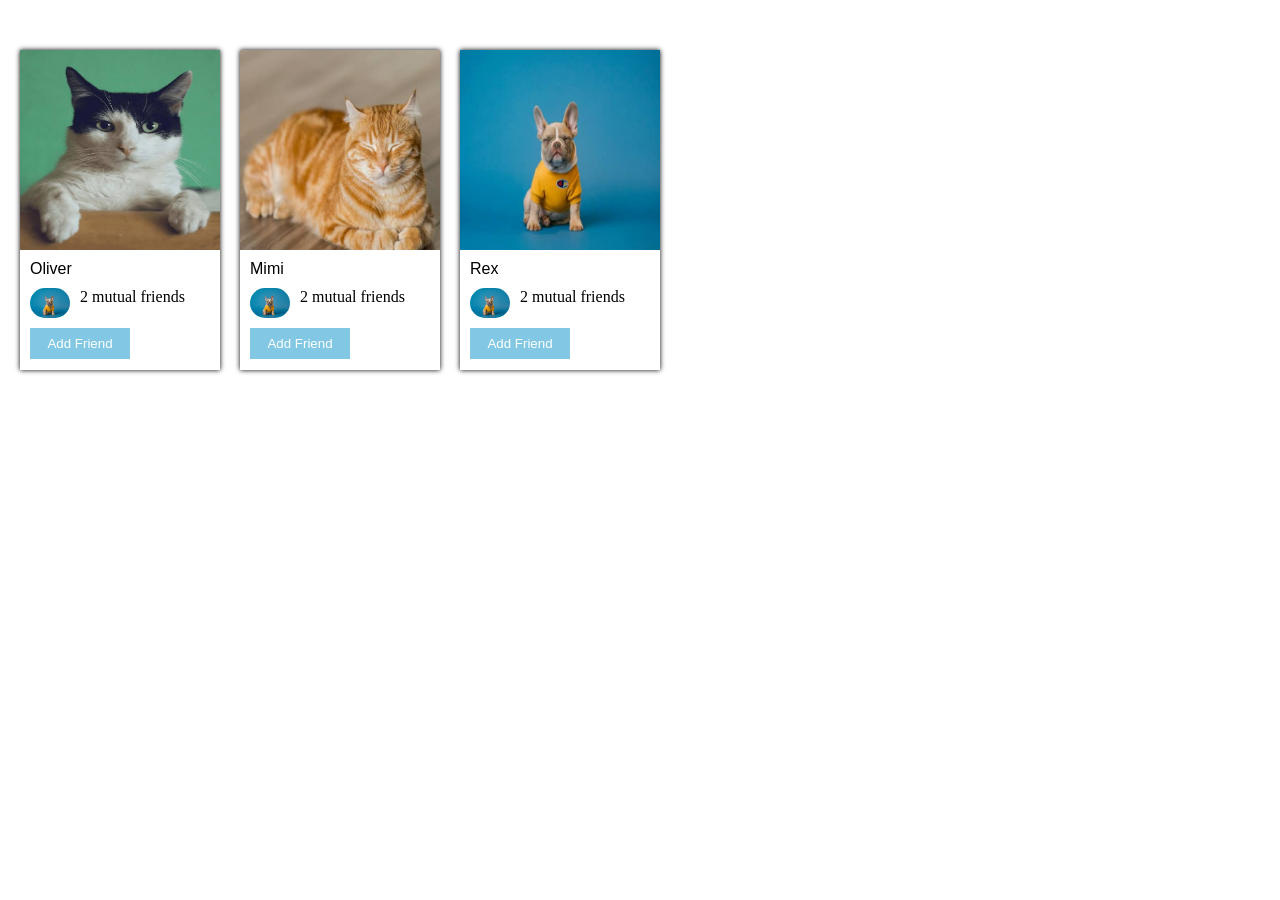
<file: challenge10/index.html>
<!DOCTYPE html>
<html> 
	<head> 
		<link rel="stylesheet" href="style.css"/>
		<title> layout page </title>
	</head>
	<body>
		<div>
			<div class="box">
				<img class="post" src="cat.jpeg" />
				<p class="name">Oliver</p>
				<div class="desc">
				<img class="pfp" src="dog.jpeg"/>
				<p>2 mutual friends</p>
				</div>
				<button>Add Friend</button>
			</div>
			<div class="box">
				<img  class="post" src="cat2.jpg" />
				<p class="name">Mimi</p>
				<div class="desc">
				<img class="pfp" src="dog.jpeg"/>
				<p>2 mutual friends</p>
				</div>
				<button>Add Friend</button>
			</div>
			<div class="box">
				<img  class="post" src="dog.jpeg" />
				<p class="name">Rex</p>
				<div class="desc">
				<img class="pfp" src="dog.jpeg"/>
				<p>2 mutual friends</p>
				</div>
				<button>Add Friend</button>
			</div>
		</div>
	</body>
</html>
</file>
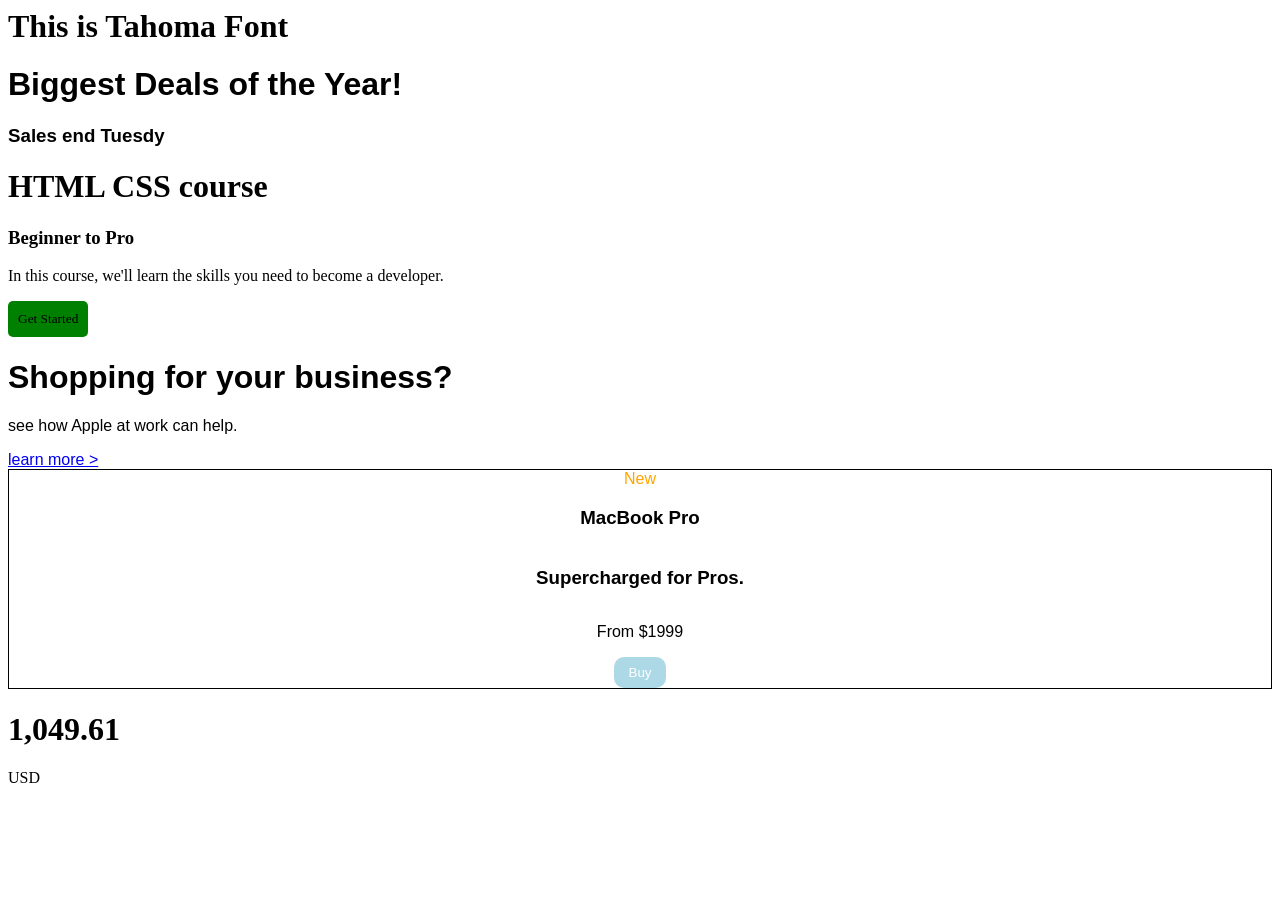
<file: challenge4/index.html>
<html>
	<head>
		<title> font challenge </title>
	</head>
	<body>
		<h1 class="t1" style="font-family:Tahoma;">This is Tahoma Font</h1>
		<h1 class="t2" style="font-family:Arial;">Biggest Deals of the Year!</h1>
		<h3 style="font-family:Arial;">Sales end Tuesdy</h3>
		<h1 class="t3" style="font-family:verdana;">HTML CSS course </h1>
		<h3 class="t4" style="font-family:verdana;">Beginner to Pro</h3>
		<p style="font-family:verdana;"> In this course, we'll learn the skills you need to become  a developer.  </p>
		<button style="padding:10px; border-radius:5px; border:none; background-color:green; font-family:verdana; ">Get Started</button>
		<h1 style="font-family:Arial;">Shopping for your business?</h1>
		<p style="font-family:Arial;"> see how Apple at work can help. </p>
		<a href="#"  style="font-family:Arial;">learn more ></a>
		<div style="display:flex; font-family:Arial; flex-direction:column; align-items:center; border: 1px solid black;">
			<span style="color:orange";>New</span>
			<h3>MacBook Pro</h3>
			<h3>Supercharged for Pros.</h3>
			<p> From $1999</p>
			<button style="background-color:lightblue; border:none; border-radius:10px; padding: 8px 15px; color:white;">Buy</button>

		</div>
		<div>
		<h1>1,049.61</h1> <span>USD</span>
		</div>
	</body>
</html>
</file>
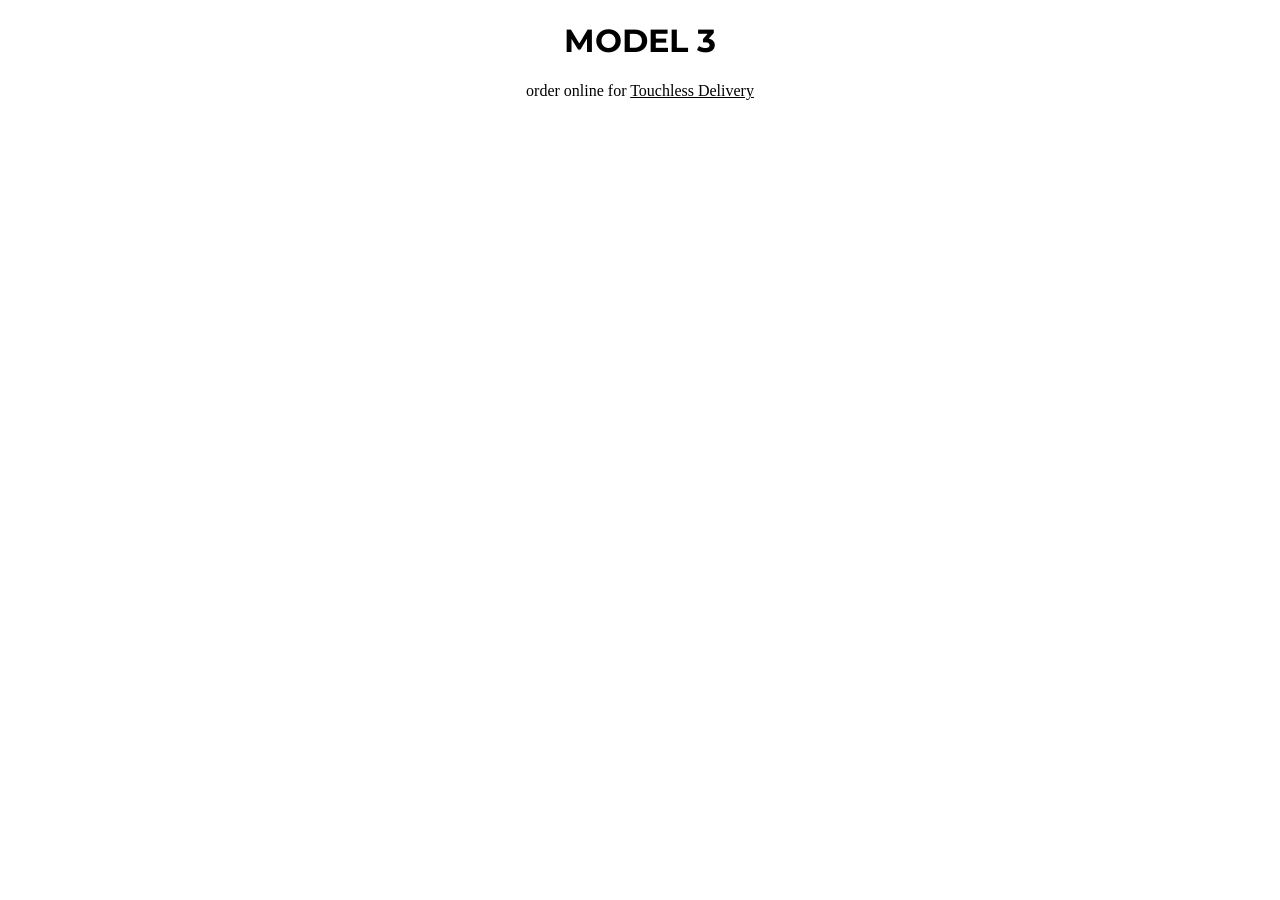
<file: challenge6/index.html>
<!DOCTYPE html>
<html>
<head>
	<title> text style</title>
	<link rel="stylesheet" href="style.css">
	<link rel="preconnect" href="https://fonts.googleapis.com">
	<link rel="preconnect" href="https://fonts.gstatic.com" crossorigin>
	<link href="https://fonts.googleapis.com/css2?family=Montserrat:ital,wght@0,100..900;1,100..900&display=swap" rel="stylesheet">
</head>
<body>
	<div><h1>MODEL 3</h1>
		<p> order online for <span>Touchless Delivery</span></div>
</body>
</html>
</file>
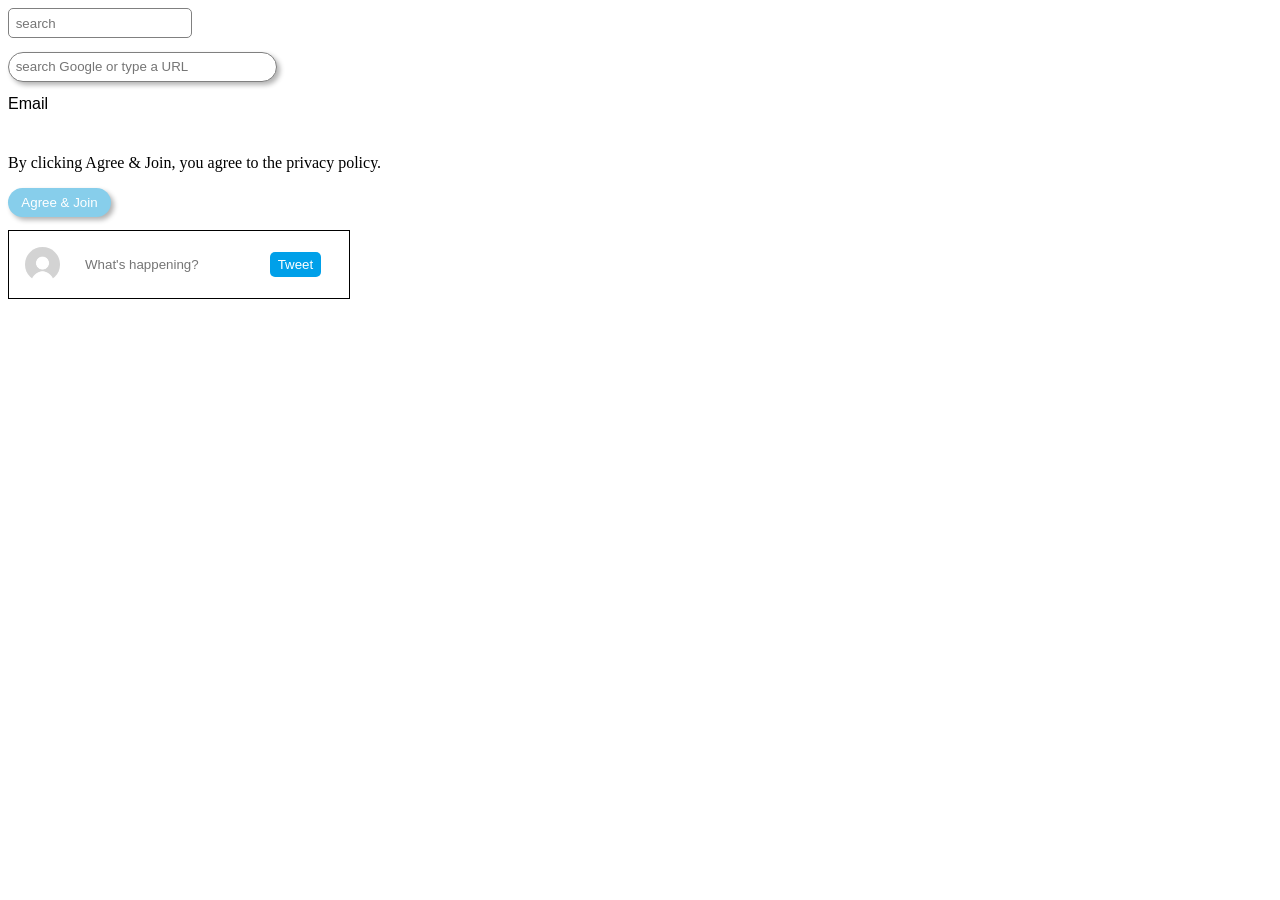
<file: challenge7/index.html>
<!DOCTYPE html>
<html>
	<head>
		<title>input page</title>
		<link rel="stylesheet" href="style.css"/>
	</head>
	<body>
		<div>
			<input class="in1" placeholder="search"/>
		</div>
		<div>
			<input class="in2" placeholder="search Google or type a URL"/>
		</div>
		<div>
			<label>Email</label>
			<input class="in3"/>
			<p> By clicking Agree & Join, you agree to the privacy policy.</p>
			<button class="btn1">Agree & Join</button>
		</div>
		<div class="div3">
			<img src="image.jpeg"/>
			<input class="in3" placeholder="What's happening?"/>
			<button class="btn2">Tweet</button>
		</div>
	</body>
</html>
</file>
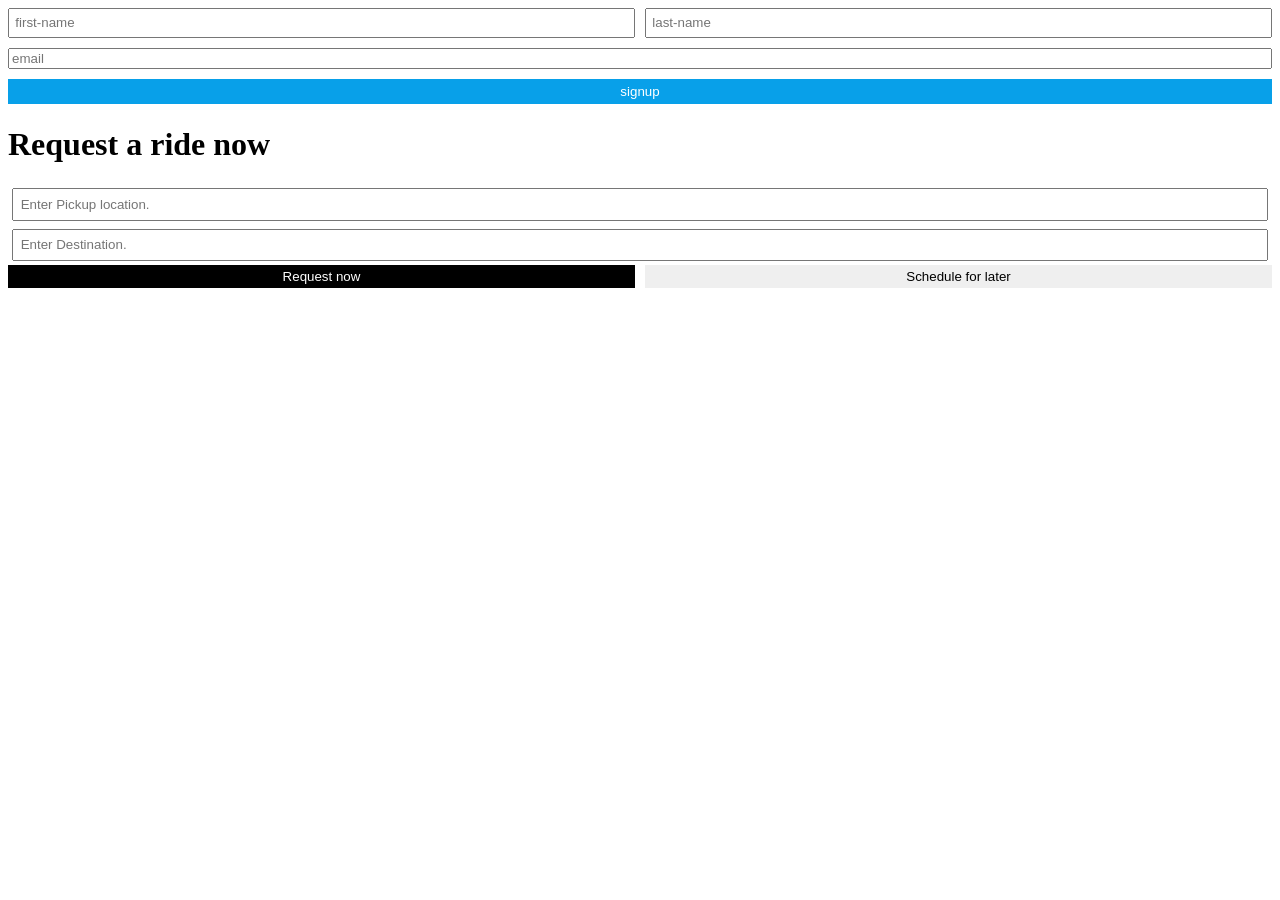
<file: challenge8/index.html>
<!DOCTYPE html>
<html>
	<head>
		<title> forum page</title>
		<link rel="stylesheet" href="style.css"/>
	</head>
	<body>
		<div class="div1">
			<div class="div2">
			<input class="in1" placeholder="first-name"/>
			<input class="in2" placeholder="last-name"/>
			</div>
			<input class="in3" placeholder="email"/>
			<button class="btn1">signup</button>
		</div>
		<div class="div3">
			<h1>Request a ride now</h1>
			<input class="in4" placeholder="Enter Pickup location. "/>
			<input class="in5" placeholder="Enter Destination."/>
			<div class="div4">
			<button class="btn2">Request now</button>
			<button class="btn3">Schedule for later</button>
			</div>
		</div>
	</body>
</html>
</file>
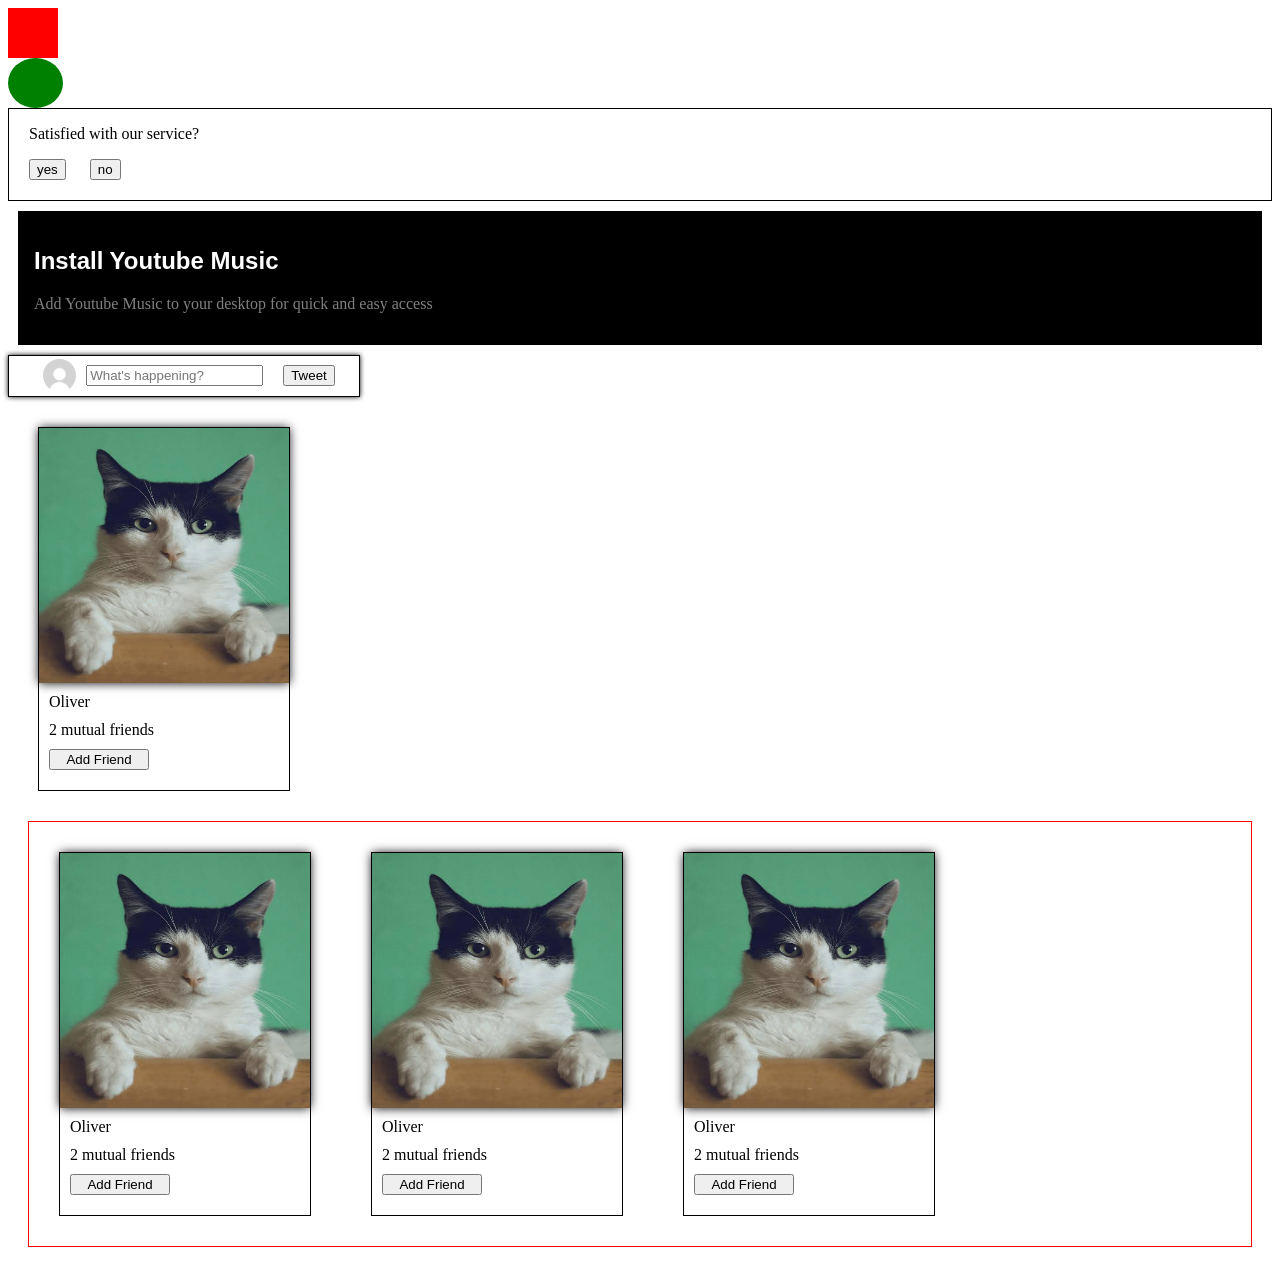
<file: challenge9/index.html>
<!DOCTYPE html>
<html>
	<head>
		<title>Div page</title>
		<link rel="stylesheet" href="style.css" />
	</head>
	<body>
		<div class="div1">  </div>
		<div class="div2"> </div>
		<div class="div3">
			<p> Satisfied with our service? </p>
			<button>yes </button>
			<button>no </button>
		</div>
		<div class="div4">
			<h2> Install Youtube Music </h2>
			<p> Add Youtube Music to your desktop for quick and easy access </p>
		</div>
		<div class="div5">
			<img src="image.jpeg"/>
			<input class="in3" placeholder="What's happening?"/>
			<button class="btn2">Tweet</button>
		</div>
		<div class="div6">
			<img src="cat.jpeg"/>
			<div class="div7">
			<span class="name"> Oliver </span>
			<span class="desc"> 2 mutual friends</span>
			<button class="btn6">Add Friend</button>
			</div>
		</div>
	
		<div class="layout">
		<div class="div6">
			<img src="cat.jpeg"/>
			<div class="div7">
			<span class="name"> Oliver </span>
			<span class="desc"> 2 mutual friends</span>
			<button class="btn6">Add Friend</button>
			</div>
		</div>
		
		<div class="div6">
			<img src="cat.jpeg"/>
			<div class="div7">
			<span class="name"> Oliver </span>
			<span class="desc"> 2 mutual friends</span>
			<button class="btn6">Add Friend</button>
			</div>
		</div>
		<div class="div6">
			<img src="cat.jpeg"/>
			<div class="div7">
			<span class="name"> Oliver </span>
			<span class="desc"> 2 mutual friends</span>
			<button class="btn6">Add Friend</button>
			</div>
		</div>
		</div>
	</body>
</html>
</file>
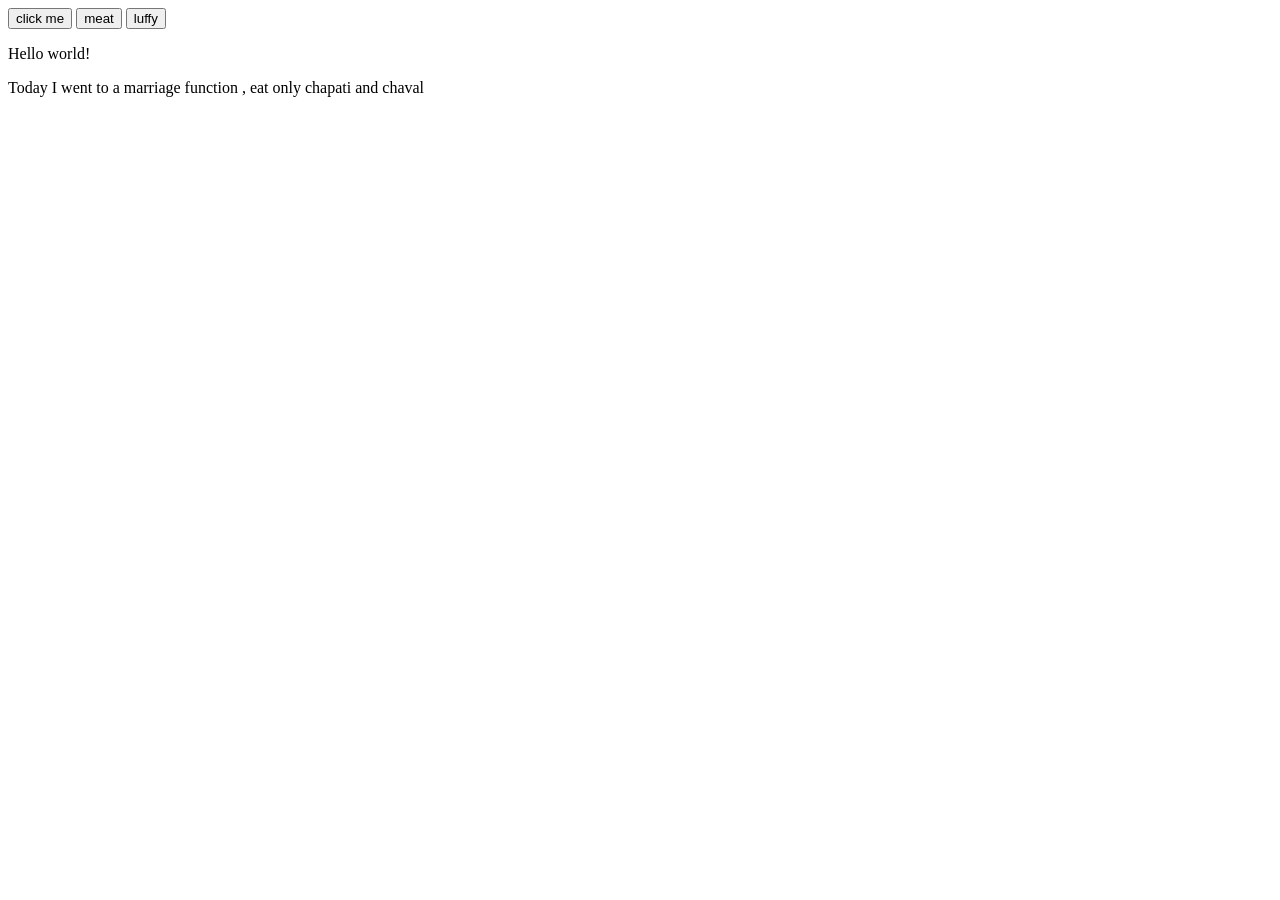
<file: challenge1-3.html>
<DOCTYPE html> 
<html>
	<head> 
		<title> supersimpledev challenge 1-3</title>

	</head>
	<body>
		<!-- challenge 1 -->
	<button> click me</button>
		<!-- challenge 2 -->
	<button> meat </button> 
	<button> luffy </button>
	
		<!-- challenge 3 -->
	<p> Hello world! </p>
	<p> Today I went to a marriage function , eat only chapati and chaval </p>
	</body>
</html>
</file>
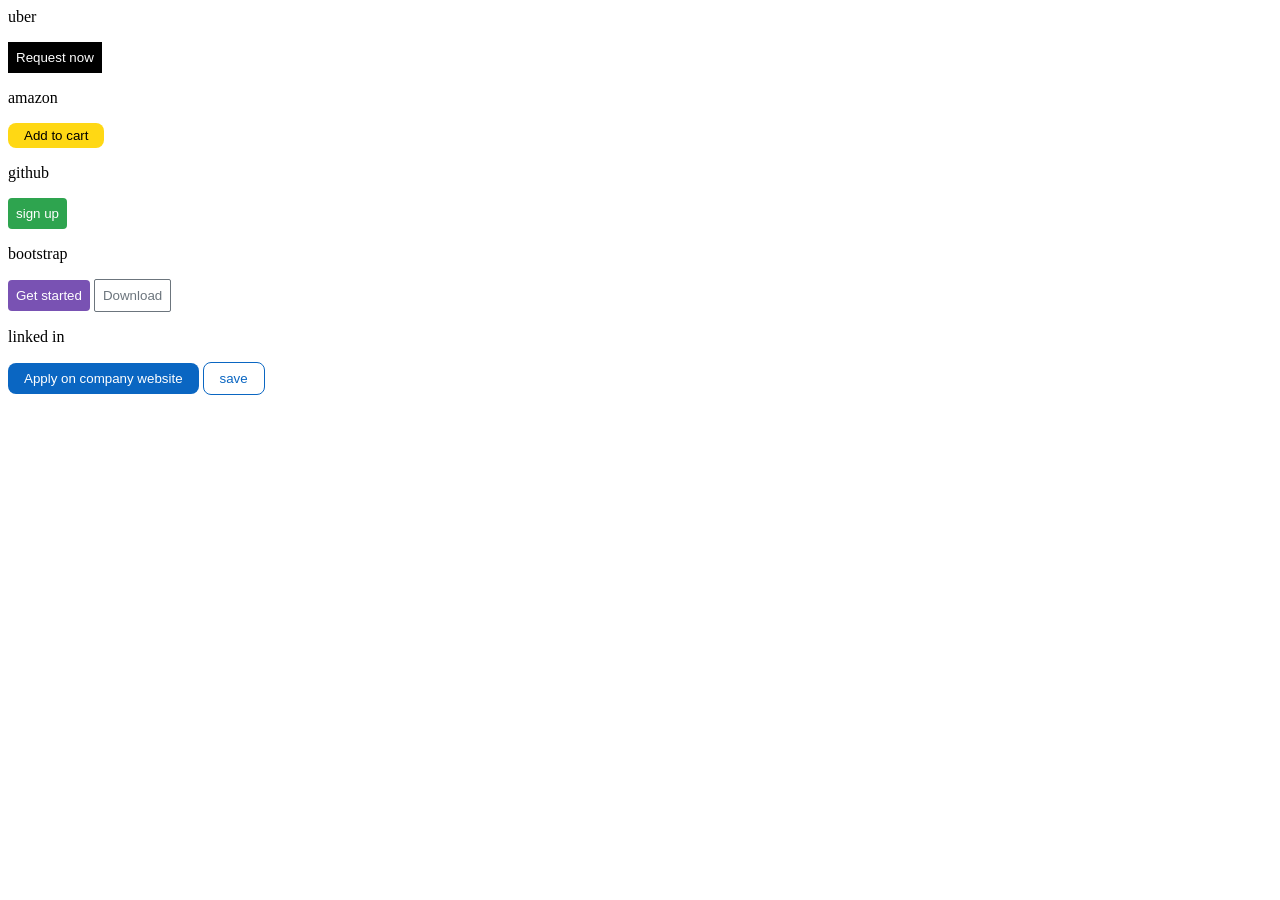
<file: challenge2/ch1.html>
<html>
	<head>
		<title> challenge 2</title>
	</head>
	<body>
		<!-- i was scrolling in insta and seen a reel he was saying we copy paste cmd lately a lot so some one discover if they can somehow change the copied to there cmd eg : you copy git clone https:// and when you paste the cmd you discover you rain rm -rf / -->
	
		<p> uber </p>
		<button style="background-color:black; color:white; border: none; padding: 8px; font-family:arial;"> Request now </button>
		<p> amazon </p>
		<button style="background-color:rgb(255,216,20); color:black; border:none; padding-top:5px; padding-bottom:5px; padding-right: 16px; padding-left: 16px; font-family: arial; border-radius: 8px;">  Add to cart </button>
		<p> github </p>
		<button style="background-color:rgb(46,164,79); color:white; border:none;border-radius:4px; padding: 8px;"> sign up </button>
		<p> bootstrap </p>
		<button style="background-color:rgb(121,82,179); color:white; border:none; border-radius: 4px; padding: 8px;"> Get started </button>
		<button style="background-color:white; color:rgb(108,117,125); border: 1px solid rgb(108,117,125); padding: 8px; border-radius:2px;"> Download </button>
		<p> linked in </p>
		<button style="background-color:rgb(10,102,194); color:white; border:none; padding: 8px 16px; border-radius: 8px;"> Apply on company website </button>
		<button style="background-color:white; color:rgb(10,102,194); border: 1px solid rgb(10,102,194);  padding: 8px 16px; border-radius: 8px;"> save </button>
	</body>
</html>
</file>
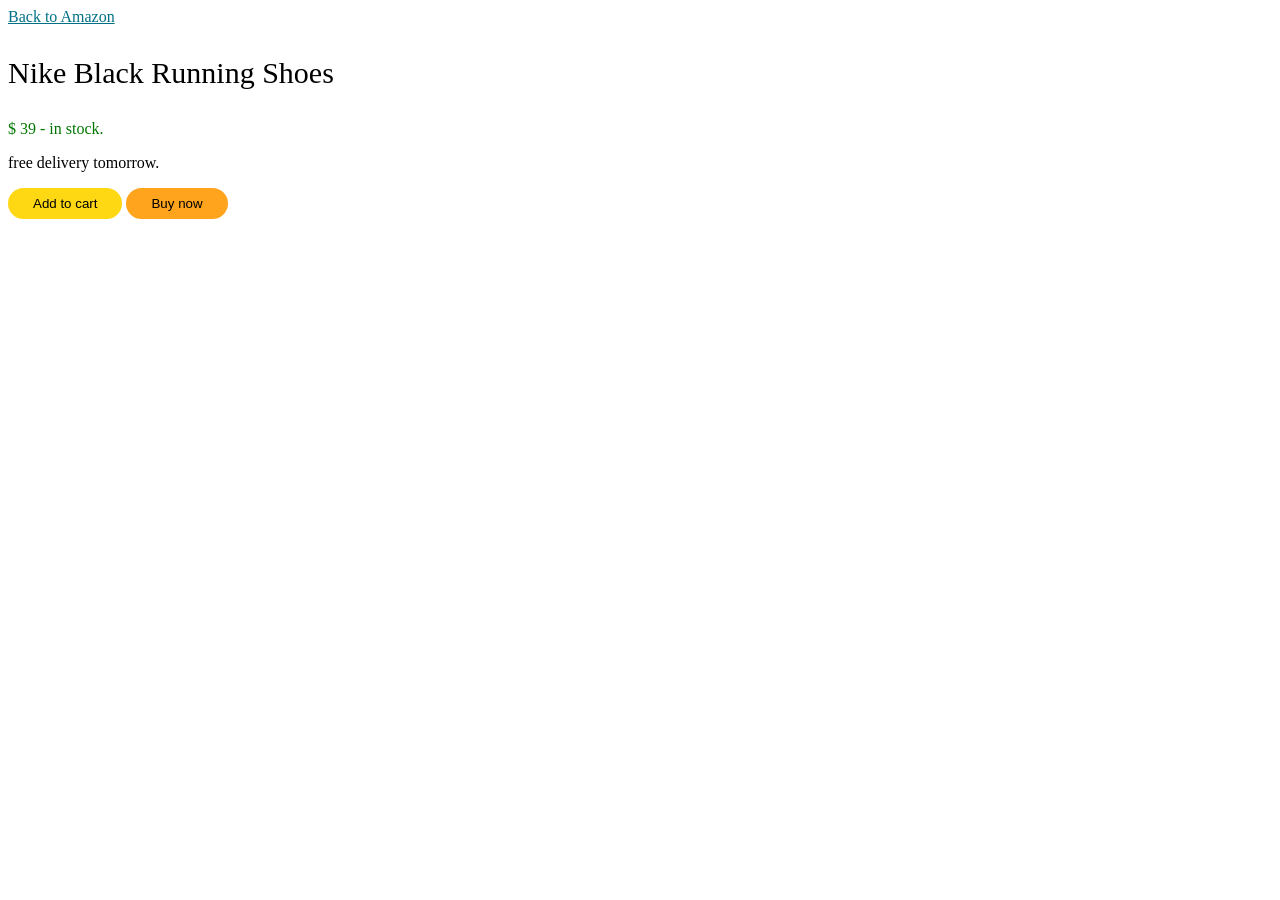
<file: challenge2/ch2.html>
<html>
	<head>
		<title> recreation </title>
	</head>
	<body>
		<a href="https://www.amazon.com/" style="color:rgb(0,113,133);">Back to Amazon</a>
		<p style="font-size:30px;"> Nike Black Running Shoes </p>
		<p style="color:rgb(0,118,0);"> $ 39 - in stock. </p>
		<p> free delivery tomorrow. </p>
		<button style="background-color:rgb(255,216,20); color:black; border:none; padding:8px 25px; border-radius:500px;"> Add to cart </button> 
		<button style="background-color:rgb(255,164,28); color:black; border:none; padding:8px 25px; border-radius:500px;"> Buy now </button>

	</body>
</html>
</file>
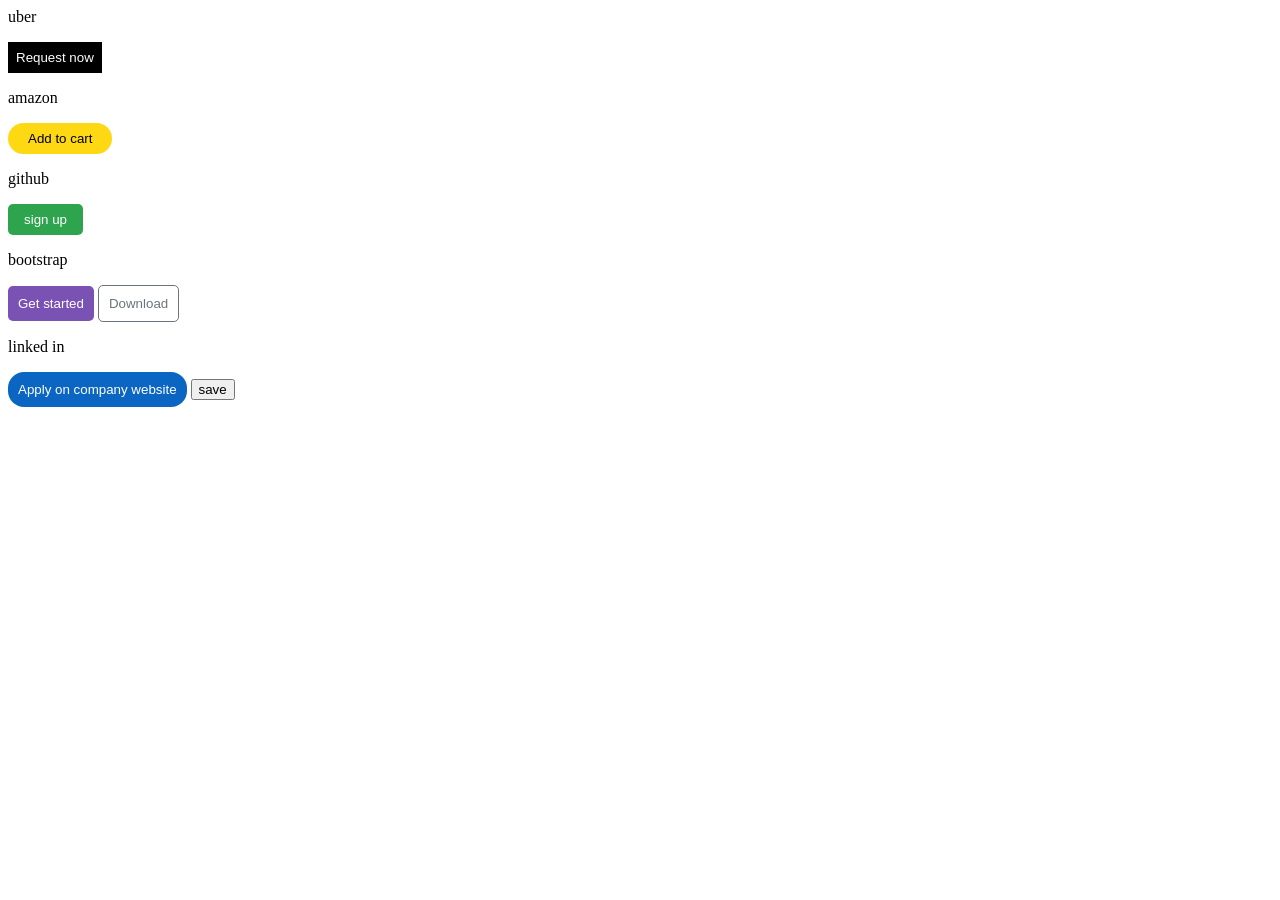
<file: challenge3/hover.html>
<html>
	<head>
		<title> challenge 2</title>
		<link rel="stylesheet" href="hover.css">
	</head>
	<body>
		<p> uber </p>
		<button class="btn1"> Request now </button>
		<p> amazon </p>
		<button class="btn2">  Add to cart </button>
		<p> github </p>
		<button class="btn3"> sign up </button>
		<p> bootstrap </p>
		<button class="btn4"> Get started </button>
		<button class="btn5" > Download </button>
		<p> linked in </p>
		<button class="btn6"> Apply on company website </button>
		<button class="btn7"> save </button>
	</body>
</html>
</file>
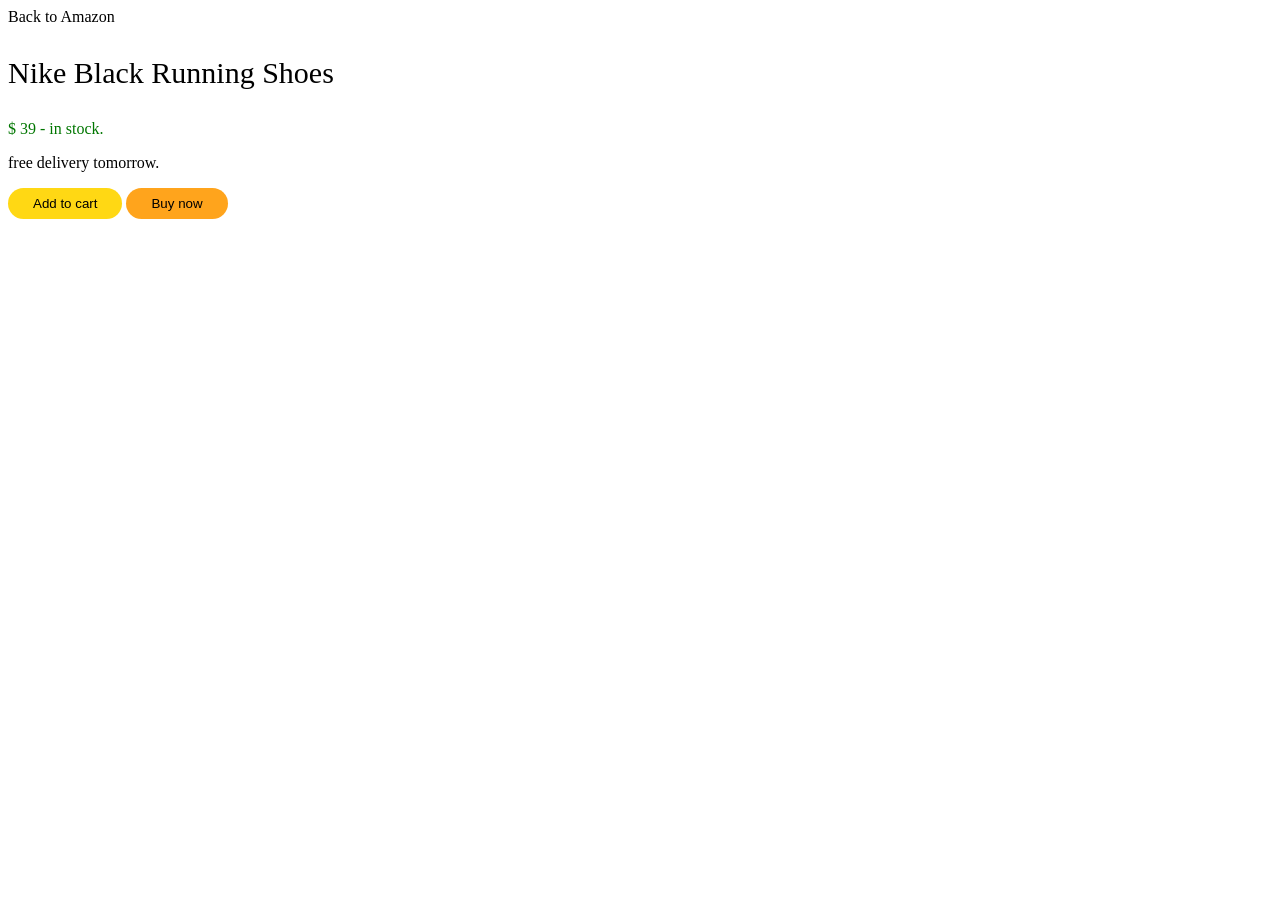
<file: challenge3/page.html>
<html>
	<head>
		<title> recreation </title>
		<style> 
		a{
		color:black;
		text-decoration:none;
		}
		a:hover{
		color : orange;	
		}
		.btn1{
	 	background-color:rgb(255,216,20); 
		color:black; 
		border:none;
		padding:8px 25px; 
		border-radius:500px;	
		}
		.btn2{
		background-color:rgb(255,164,28);
		color:black;
		border:none;
		padding:8px 25px;
		border-radius:500px;
		}
		.btn1:hover{
			cursor:pointer;
			background-color:RGB(230, 193, 15);
		}
		.btn2:hover{
			cursor:pointer;
			background-color:RGB(230, 143, 24);
		}
		</style>
	</head>
	<body>
		<a  class="link" href="https://www.amazon.com/"  >Back to Amazon</a>
		<p style="font-size:30px;"> Nike Black Running Shoes </p>
		<p style="color:rgb(0,118,0);"> $ 39 - in stock. </p>
		<p> free delivery tomorrow. </p>
		<button class="btn1" > Add to cart </button> 
		<button class="btn2" > Buy now </button>

	</body>
</html>
</file>
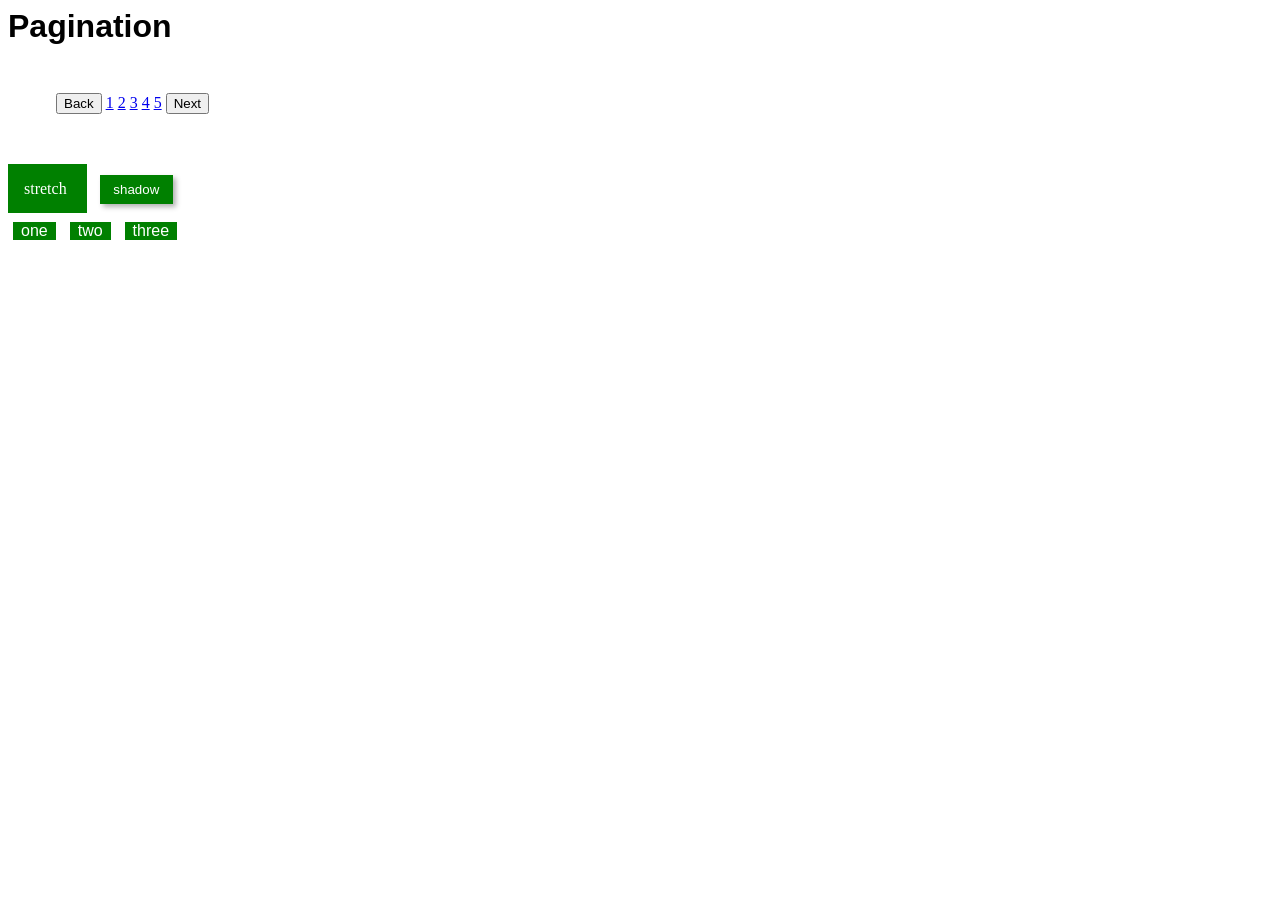
<file: challenge5/boxmodel.html>
<html>
	<head>
		<title> boxmodel </title>
		<link rel="stylesheet" href="box.css">
	</head>
	<body> 
		<h1 style="font-family:Arial;">Pagination</h1>
		<div class="div1">
			<button>Back</button>
			<a href="#">1</a>	
			<a href="#">2</a>	
			<a href="#">3</a>	
			<a href="#">4</a>	
			<a href="#">5</a>	
			<button>Next</button>
		</div>
		<div class="div2">
		<span class="box1"> stretch </span>
		<button class="box2"> shadow </button>
		</div>
		<div>
			<button class="stretch-button">one</button>
			<button class="stretch-button">two</button>
			<button class="stretch-button">three</button>
		</div>
	</body>
</html>
</file>
<file: challenge10/style.css>
*{
 margin:0;
 padding:0;
}
div{
	display:flex;
}
.box{
	margin-left:20px;
	box-shadow:0px 0px 5px black;
	height:320px;
	display:flex;
	flex-direction:column;
	width:200px;
	margin-top: 50px;
}
.box img{
	/* width:100px; */
}
.post{
	height:200px;
}
.pfp{
	display:inline-block;
	height:30px;
	width:40px;
	border-radius:700px;
	margin:10px;

}
.name{
	font-family:arial;
	margin-left:10px;
	margin-top:10px;
}
.desc p{
	margin-top:10px;
}
button{
	width:100px;
	padding:.6em;
	margin-left:10px;
	border:none;
	color:white;
	background-color:#82C8E5;
}
</file>
<file: challenge6/style.css>
div{
	text-align:center;
}
h1{
	font-family:montserrat;
	font-weight:bold;
}
span{
	text-decoration: underline;
}
</file>
<file: challenge7/style.css>
.in1{
	border-radius:5px;
	border: 1px solid gray;
	padding:0.5em;
	margin-bottom:1em;
}
.in2{
	width:19em;
	padding:0.5em;
	border-radius:30px;
	margin-bottom:1em;
	border: 1px solid gray;
	box-shadow:3px 3px 5px rgb(0,0,0,0.3);
	
}
label{
	font-family:arial;
	display:block;
}
p{
	font=family:arial;
	font-size:16px;
}
.btn1{
	background-color:skyblue;
	cursor:pointer;
	color:white;
	font-family:arial;
	padding:.5em 1em;
	border:none;
	box-shadow: 3px 3px 5px rgb(0,0,0,0.3);
	border-radius: 30px;
	margin-bottom:1em;
}
.in3{
	border:none;
	padding:5px 9px;
	margin-right:.5em;

}
.div3{
	border: 1px solid black;
	display:flex;
	align-items:center;
	width:340px;
}
img{
	height:35px;
	border-radius:50%;
	margin:1em;
}
.btn2{
	border:none;
	padding: 5px 8px;
	background-color:rgb(0,160,233);
	color:white;
	border-radius:5px;
}
</file>
<file: challenge8/style.css>
.div1{
	display:flex;
	flex-direction:column;
}
.div2{
	display:flex;
	gap:10px;
	width:100%;
	margin-bottom:10px;
}
.div2 input{
	flex:1;
	min-width:0;
	box-sizing: border-box;
	padding:.4em;
}
.btn1{
	border:none;
	background-color:rgb(8,160,233);
	color:white;
	padding:.5em 0;
	padding:.4em;
	margin-top:10px;
}
.div3{
	display:flex;
	flex-direction:column;
}
.div3 input{
	background-color:rgb(0,0,0,0.3):
	color:black;
	padding:.5em;
	margin:4px;
}
.div4{

	display:flex;
	gap:10px;
	width:100%;
}
.div4 button{
	flex:1;
}
button{
	border:none;
	padding:4px;
}
.btn2{
	background-color:black;
	color:white;
}
</file>
<file: challenge9/style.css>
.div1{
	height:50px;
	background-color:red;
	width:50px;
}
.div2{
	height:50px;
	background-color:green;
	border-radius:50%;
	width:55px;
}
.div3{
	border: 1px solid black;
}
.div3 p,button{
	margin-left:20px;
}
button{
	margin-bottom:20px;
}
.div4{
	margin:10px;
	padding:1em;
	background-color:black;
	
}
.div4 h2{
	font-family:arial;
	color:white;
}
.div4 p{
	color:gray;
}
.div5{
	height:40px;
	border:1px solid black;
	width:350px;
	display:flex;
	align-items:center;
	justify-content:center;
	box-shadow:0px 0px 5px black;
}
.div5 img{
	height:33px;
	margin-right:10px;
	margin-left:10px;
	border-radius:50%;
}
.btn2{
	margin-top:20px;
}
.div6{
	border:1px solid black;
	margin:30px;
	display:flex;
	width:250px;
	flex-direction:column;
}
.div6 img{
	height:255px;
	box-shadow:0px 0px 10px black;
}
span{
	display:block;
}
.name{
	margin:10px;
}
.desc{
	margin-left:10px;
	margin-bottom:10px;
}
.div7{
	display:flex;
	flex-direction:column;
}
.btn6{
	width:100px;
	margin-left:10px;
}
.layout{
	border:1px solid red;
	display:flex;
	width:auto;
	margin:20px;
}
</file>
<file: challenge3/hover.css>
.btn1{
	border:none;
	font-family:arial;
	background-color:black;
	color:white;
	padding: 8px;
	
}
.btn1:hover{
	cursor:pointer;
	opacity:0.5;
}
.btn2{
	background-color:rgb(255,216,20); 
	color:black; 
	border:none; 
	padding: 8px 20px;
	font-family: arial;
	border-radius: 100px;
}
.btn2:hover{
	cursor:pointer;
	background-color:rgb(230,195,25);
}
.btn3{
	background-color:rgb(46,164,79);
	border:none;
	color:white;
	padding: 8px 16px;
	border-radius: 5px;	
}
.btn3:hover{
	cursor:pointer;
	box-shadow: 0px 5px 8px rgb(0,0,0,0.15);
}
.btn4{
	background-color:rgb(121,82,179);
	color:white;
	border:none;
	cursor:pointer;
	padding:10px;
	border-radius:5px;
}
.btn4:hover{
	background-color:RGB(109, 74, 161);
}
.btn5{
	background-color: white;
	color:rgb(108,117,125);
	padding:10px;
	border-radius: 5px;
	border: 1px solid rgb(108,117,125);
	cursor:pointer;
}
.btn5:hover{
	background-color:rgb(108,117,125);
	color: white;
}
.btn6{
	background-color:rgb(10,102,194);
	color:white;
	border:none;
	padding:10px;
	border-radius:16px;
}
.btn6:hover{
	background-color:RGB(8, 97, 181);
	cursor:pointer;
}
</file>
<file: challenge5/box.css>
.box1{
	background-color:green;
	color:white;
	padding:16px;
	transition: padding 3s;
}
.box1:hover{
	padding:2em;
	cursor:pointer;
}
.div1{
	margin:3em;
}
.box2{
	padding:.5em 1em;
	box-shadow: 3px 3px 5px rgb(0,0,0,0.3);
	background-color: green;
	color:white;
	margin:1em;
	border:none;
	cursor:pointer;


}
.box2:active{
	margin-top:3px;
	margin-left:3px;
}
.stretch-button{
	margin:5px;
	padding:0px 8px;
	font-size:1em;
	border:none;
	background-color:green;
	color:white;
	transition:   0.3s;
}
.stretch-button:hover{
	margin:0;
	padding: 0px 1em ;
	cursor:pointer;
}
</file>
